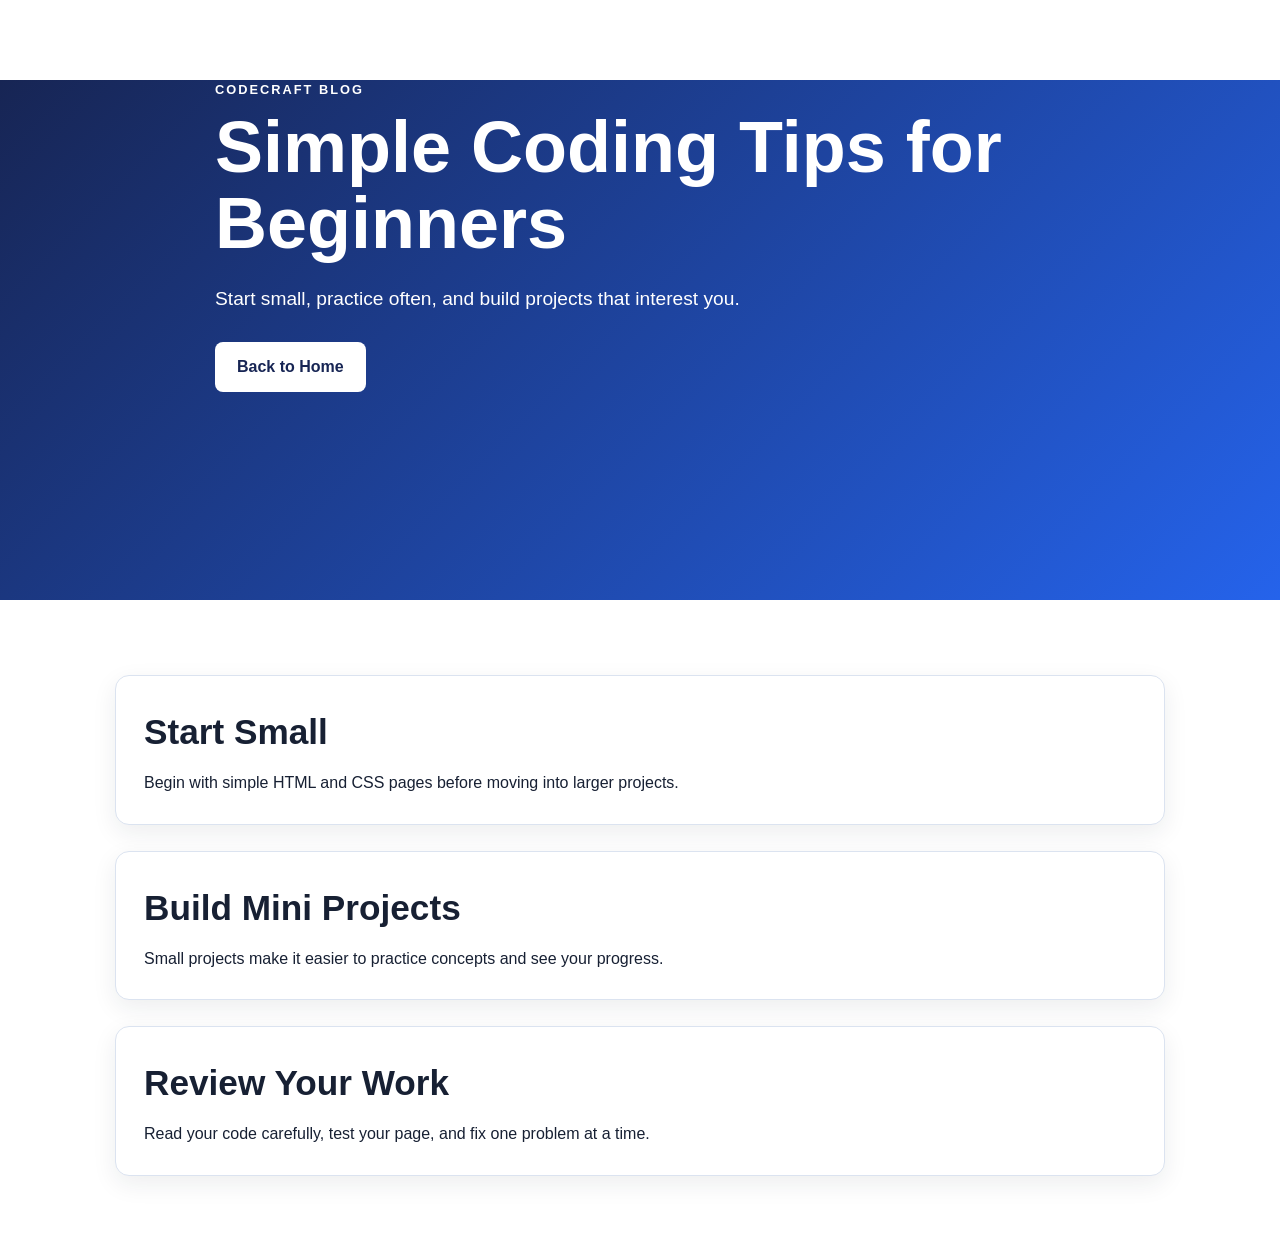
<file: blog.html>
<!DOCTYPE html>
<html lang="en">
<head><meta charset="UTF-8"><meta name="viewport" content="width=device-width, initial-scale=1.0"><title>Coding Tips | CodeCraft Tutoring</title><meta name="description" content="Simple coding tips for kids and beginner programmers from CodeCraft Tutoring."><link rel="stylesheet" href="style.css"></head>
<body><header class="hero"><div class="hero-content"><p class="eyebrow">CODECRAFT BLOG</p><h1>Simple Coding Tips for Beginners</h1><p>Start small, practice often, and build projects that interest you.</p><a class="button" href="index.html">Back to Home</a></div></header>
<main><section class="section"><article class="card"><h2>Start Small</h2><p>Begin with simple HTML and CSS pages before moving into larger projects.</p></article><br><article class="card"><h2>Build Mini Projects</h2><p>Small projects make it easier to practice concepts and see your progress.</p></article><br><article class="card"><h2>Review Your Work</h2><p>Read your code carefully, test your page, and fix one problem at a time.</p></article></section></main></body></html>
</file>
<file: style.css>
*{box-sizing:border-box;margin:0;padding:0}html{scroll-behavior:smooth}body{font-family:Arial,Helvetica,sans-serif;line-height:1.6;color:#172033;background:#fff}a{color:inherit}.hero{min-height:520px;background:linear-gradient(135deg,#172554,#2563eb);color:white}.navbar{max-width:1100px;margin:auto;padding:22px 25px;display:flex;justify-content:space-between;align-items:center}.logo{font-size:1.25rem;font-weight:700}.nav-links{display:flex;gap:24px}.nav-links a{text-decoration:none;font-weight:600}.nav-links a:hover{text-decoration:underline}.hero-content{max-width:900px;margin:80px auto 0;padding:0 25px}.eyebrow{font-size:.8rem;font-weight:700;letter-spacing:2px;text-transform:uppercase;margin-bottom:10px}.hero h1{font-size:clamp(2.4rem,6vw,4.5rem);line-height:1.05;max-width:850px;margin-bottom:22px}.hero-content>p:not(.eyebrow){font-size:1.2rem;max-width:650px;margin-bottom:28px}.button{display:inline-block;background:#fff;color:#172554;padding:12px 22px;border-radius:8px;text-decoration:none;font-weight:700}.section{max-width:1100px;margin:auto;padding:75px 25px}.section-heading{text-align:center;margin-bottom:40px}.section h2{font-size:2.2rem;margin-bottom:10px}.cards{display:grid;grid-template-columns:repeat(3,1fr);gap:22px}.card{padding:28px;border:1px solid #dbe3f0;border-radius:14px;background:#fff;box-shadow:0 8px 24px rgba(23,32,51,.08)}.card h3{margin-bottom:10px}.light{max-width:none;background:#f4f7fb}.two-column{max-width:1050px;margin:auto;display:grid;grid-template-columns:1fr 1fr;gap:45px;align-items:center}.contact-box{text-align:center;background:#eef4ff;padding:50px 25px;border-radius:18px}.contact-box .button{margin-top:18px;background:#172554;color:#fff}footer{background:#111827;color:#fff;text-align:center;padding:35px 20px}.social-icons{text-align:center;margin:20px 0}.social-icons img{width:32px;height:32px;margin:0 10px;transition:transform .2s ease-in-out}.social-icons img:hover{transform:scale(1.15)}footer p{opacity:.8;font-size:.9rem}@media(max-width:700px){.navbar{flex-direction:column;gap:15px}.nav-links{gap:14px;flex-wrap:wrap;justify-content:center}.hero-content{margin-top:55px}.cards,.two-column{grid-template-columns:1fr}}
</file>
